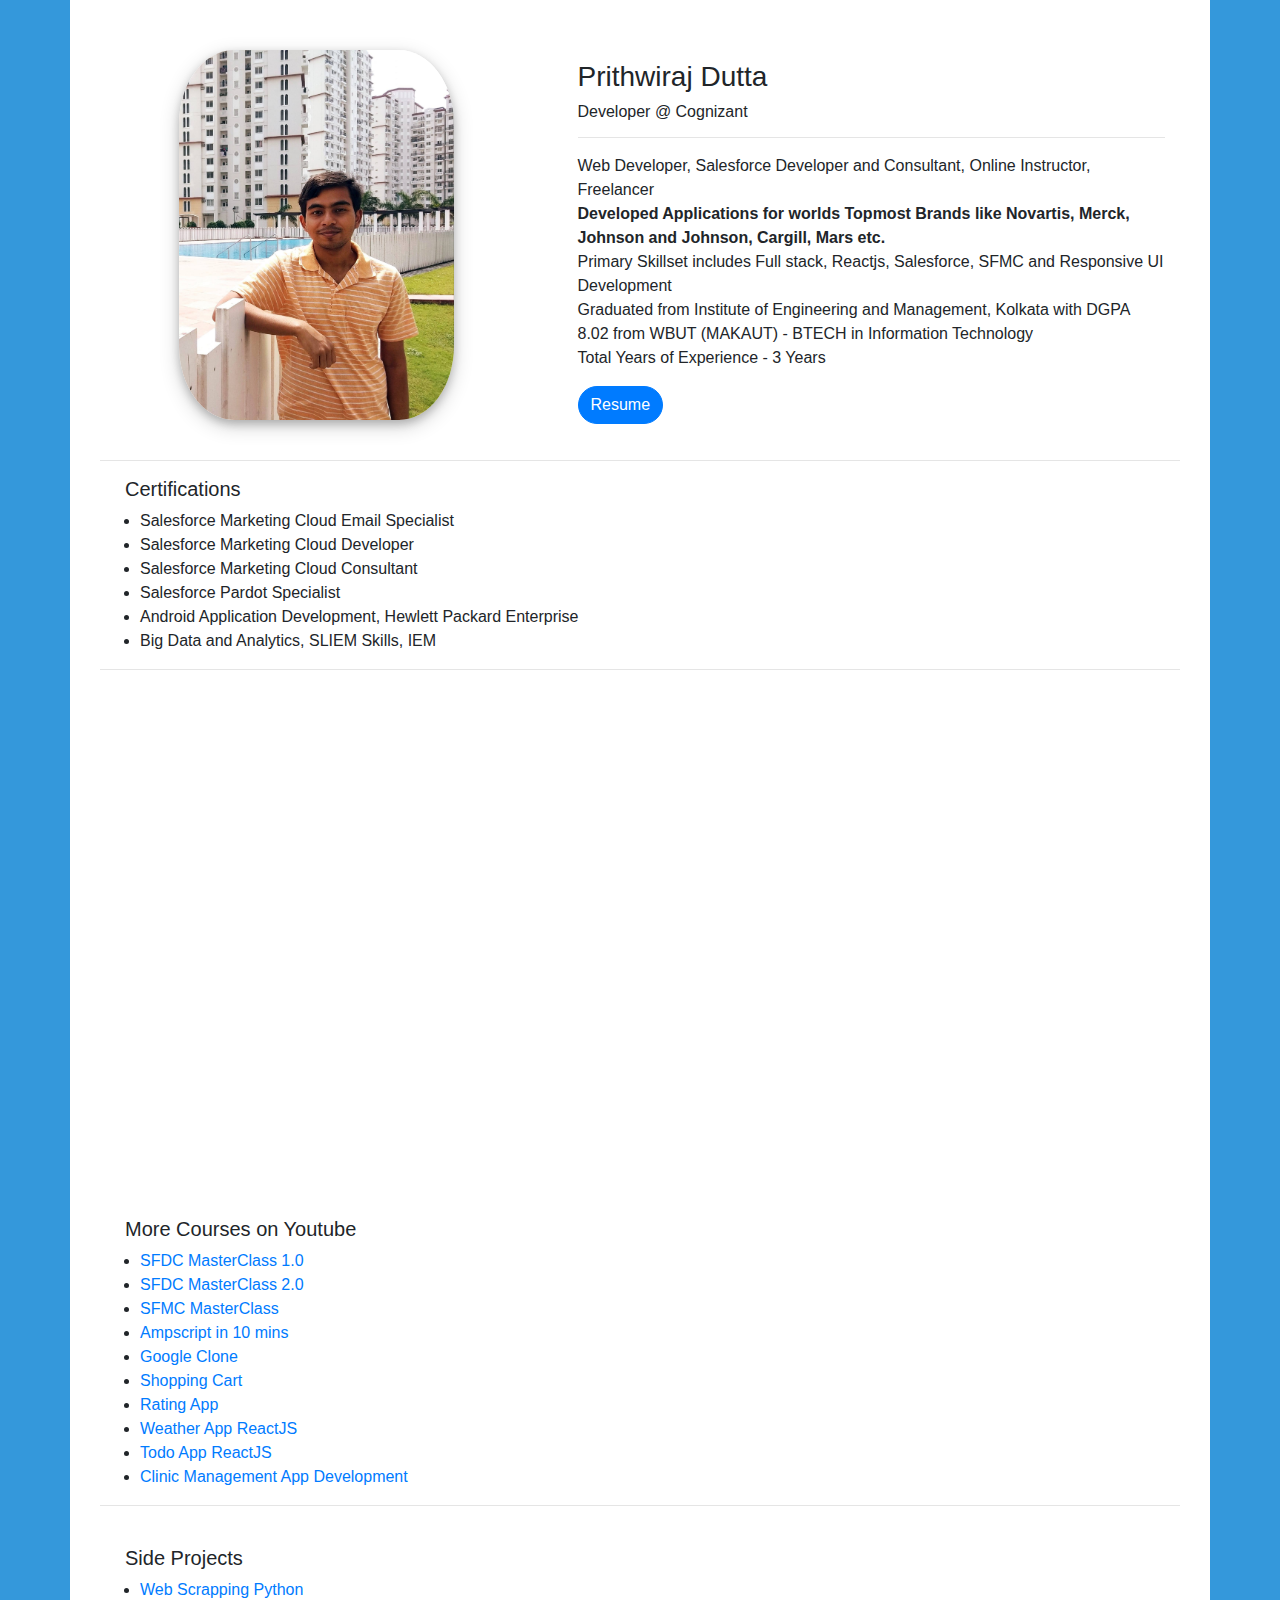
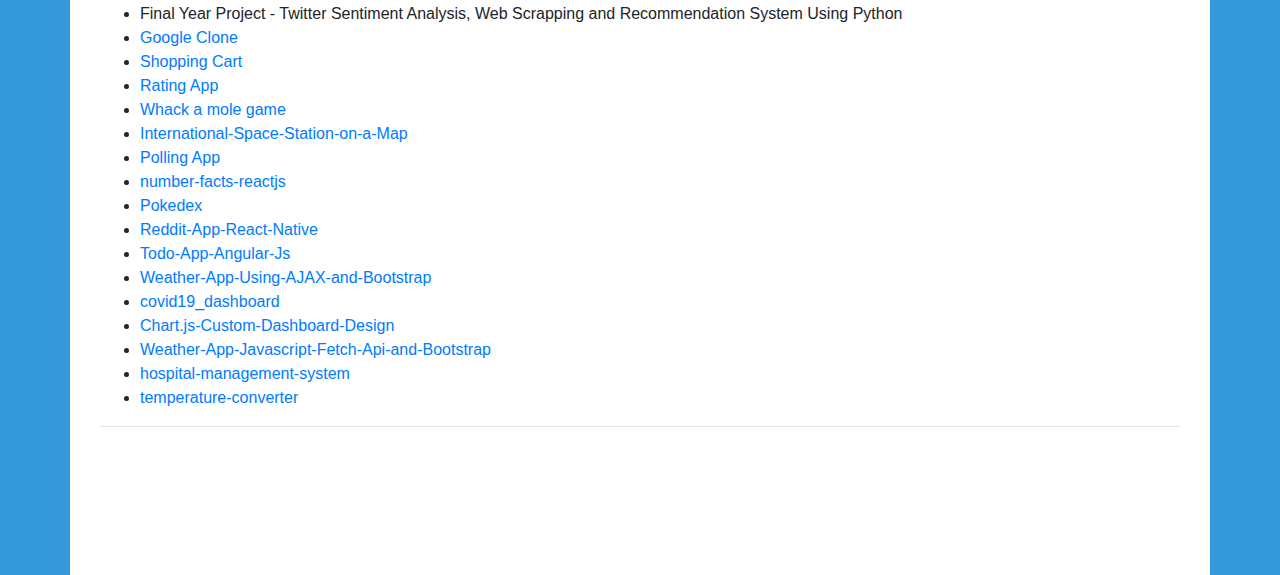
<file: index.html>
<!doctype html>
<html lang="en">
  <head>
    <!-- Required meta tags -->
    <meta charset="utf-8">
    <meta name="viewport" content="width=device-width, initial-scale=1, shrink-to-fit=no">
    <link href="https://cdn.lineicons.com/2.0/LineIcons.css" rel="stylesheet">
    <!-- Bootstrap CSS -->
    <link rel="stylesheet" href="https://stackpath.bootstrapcdn.com/bootstrap/4.5.2/css/bootstrap.min.css" integrity="sha384-JcKb8q3iqJ61gNV9KGb8thSsNjpSL0n8PARn9HuZOnIxN0hoP+VmmDGMN5t9UJ0Z" crossorigin="anonymous">

    <title>Prithwiraj Dutta Portfolio</title>
  </head>
  <body style="background-color:#3498DB;">
        <div class="container" style="background-color:white;padding-top:50px;min-height:1000px;">
            <div class="container">
            <div class="row">
                <div class="col-md-5">
                     <center><img src="images/pd.jpg" style="width:275px;height:370px;border-radius:20%;box-shadow: 0 4px 8px 0 rgba(0, 0, 0, 0.2), 0 6px 20px 0 rgba(0, 0, 0, 0.19);"/><br><br>
                </div>
                <div class="col-md-7">
                   <div class="container" style="margin-top:10px;">
                        <h3>Prithwiraj Dutta</h3>
                        <h6>Developer @ Cognizant</h6><hr>
                        <p>Web Developer, Salesforce Developer and Consultant, Online Instructor, Freelancer<br>
                       <b> Developed Applications for worlds Topmost Brands like Novartis, Merck, Johnson and Johnson, Cargill, Mars etc. </b>
                       <br>Primary Skillset includes Full stack, Reactjs, Salesforce, SFMC and Responsive UI Development<br>
                       Graduated from Institute of Engineering and Management, Kolkata with DGPA 8.02 from WBUT (MAKAUT) - BTECH in Information Technology<br>
                          Total Years of Experience - 3 Years
                          <br>
                        </p>
                     <a href="Prithwiraj.pdf" class="btn btn-primary" style="border-radius:20px;" download>Resume</a>
                   </div>
                </div>
            </div><hr>
        </div>
        <div class="container">
                    <h5 style="margin-left:25px;">Certifications</h5>
                    <ul>
                        <li>Salesforce Marketing Cloud Email Specialist</li>
                        <li>Salesforce Marketing Cloud Developer</li>
                        <li>Salesforce Marketing Cloud Consultant</li>
                        <li>Salesforce Pardot Specialist</li>
                        <li>Android Application Development, Hewlett Packard Enterprise</li>
                        <li>Big Data and Analytics, SLIEM Skills, IEM</li>
                    </ul><hr><br>
        </div>
         <div class="container">
                     <center><iframe width="100%" height="500px" src="https://www.youtube.com/embed/M51u4zWSCYw" frameborder="0" allow="accelerometer; autoplay; clipboard-write; encrypted-media; gyroscope; picture-in-picture" allowfullscreen></iframe></center>
                    <h5 style="margin-left:25px;">More Courses on Youtube</h5>
                    <ul>
                        <li><a href="https://www.youtube.com/watch?v=uFMqptE2nt4&t=531s" target="_blank">SFDC MasterClass 1.0</a></li>
                        <li><a href="https://www.youtube.com/watch?v=U2M9H0iQVKI&t=927s" target="_blank">SFDC MasterClass 2.0</a></li>
                        <li><a href="https://www.youtube.com/watch?v=ea9PuA_zPi4&t=511s" target="_blank">SFMC MasterClass</a></li>
                        <li><a href="https://www.youtube.com/watch?v=dJiZYPUDhoY&t=119s" target="_blank">Ampscript in 10 mins</a></li>
                        <li><a href="https://www.youtube.com/watch?v=NHeYr-IWiQg&t=21s" target="_blank">Google Clone</a></li>
                        <li><a href="https://www.youtube.com/watch?v=B4qk1i6cvBU&t=4s" target="_blank">Shopping Cart</a></li>
                        <li><a href="https://www.youtube.com/watch?v=iAWSxkVl_mw&t=796s" target="_blank">Rating App</a></li>
                        <li><a href="https://www.youtube.com/watch?v=0rkMTYrP9Es&t=651s">Weather App ReactJS</a></li>
                        <li><a href="https://www.youtube.com/watch?v=5yjBirNQrWc">Todo App ReactJS</a></li>
                        <li><a href="https://www.youtube.com/watch?v=8WSwEO90avQ&t=1295s" target="_blank">Clinic Management App Development</a></li>
                    </ul><hr><br>
        </div>
        <div>
         <div class="container">
                    <h5 style="margin-left:25px;">Side Projects</h5>
                    <ul>
                        <li><a href="https://www.youtube.com/watch?v=KFRlMR5PTk4&t=3s">Web Scrapping Python</a></li>
                        <li>Final Year Project - Twitter Sentiment Analysis, Web Scrapping and Recommendation System Using Python</li>
                        <li><a href="https://www.youtube.com/watch?v=NHeYr-IWiQg&t=21s" target="_blank">Google Clone</a></li>
                        <li><a href="https://www.youtube.com/watch?v=B4qk1i6cvBU&t=4s" target="_blank">Shopping Cart</a></li>
                        <li><a href="https://www.youtube.com/watch?v=iAWSxkVl_mw&t=796s" target="_blank">Rating App</a></li>
                        <li><a href="https://www.youtube.com/watch?v=_VnDvesRp7g" target="_blank">Whack a mole game</a></li>
                        <li><a href="https://github.com/prithwirajdutta/International-Space-Station-on-a-Map" target="_blank">International-Space-Station-on-a-Map</a></li>
                        <li><a href="https://github.com/prithwirajdutta/Polling-App" target="_blank">Polling App</a></li>
                        <li><a href="https://github.com/prithwirajdutta/number-facts-reactjs" target="_blank">number-facts-reactjs</a></li>
                        <li><a href="https://github.com/prithwirajdutta/POKEDEX" target="_blank">Pokedex</a></li>
                        <li><a href="https://github.com/prithwirajdutta/Reddit-App-React-Native" target="_blank">Reddit-App-React-Native</a></li>
                        <li><a href="https://github.com/prithwirajdutta/Todo-App-Angular-Js" target="_blank">Todo-App-Angular-Js</a></li>
                        <li><a href="https://github.com/prithwirajdutta/Weather-App-Using-AJAX-and-Bootstrap" target="_blank">Weather-App-Using-AJAX-and-Bootstrap</a></li>
                        <li><a href="https://github.com/prithwirajdutta/covid19_dashboard" target="_blank">covid19_dashboard</a></li>
                        <li><a href="https://github.com/prithwirajdutta/Chart.js-Custom-Dashboard-Design" target="_blank">Chart.js-Custom-Dashboard-Design</a></li>
                        <li><a href="https://github.com/prithwirajdutta/Weather-App-Javascript-Fetch-Api-and-Bootstrap" target="_blank">Weather-App-Javascript-Fetch-Api-and-Bootstrap</a></li>
                        <li><a href="https://github.com/prithwirajdutta/hospital-management-system" target="_blank">hospital-management-system</a></li>
                        <li><a href="https://github.com/prithwirajdutta/temperature-converter" target="_blank">temperature-converter</a></li>
                    </ul><hr><br>
        </div>
        <center><div>
              <a href="https://www.linkedin.com/in/prithwiraj-dutta-8a861a120/" target="_blank" style="font-size:40px;margin:5px;"><i class="lni lni-linkedin"></i></a>
                        <a href="https://www.youtube.com/channel/UCLSxrKkOZdHfh0jVkRwJiYw/videos" style="font-size:40px;margin:5px;" target="_blank"><i class="lni lni-youtube"></i></a>
                        <a href="http://royalsdeck.com/" style="font-size:40px;margin:5px;" target="_blank"><i class="lni lni-website"></i></a>
                        <a href="https://github.com/prithwirajdutta" style="font-size:40px;margin:5px;" target="_blank"><i class="lni lni-github"></i></a>
            </div></center><br><br>
        </div>
   </body>
</html>
</file>
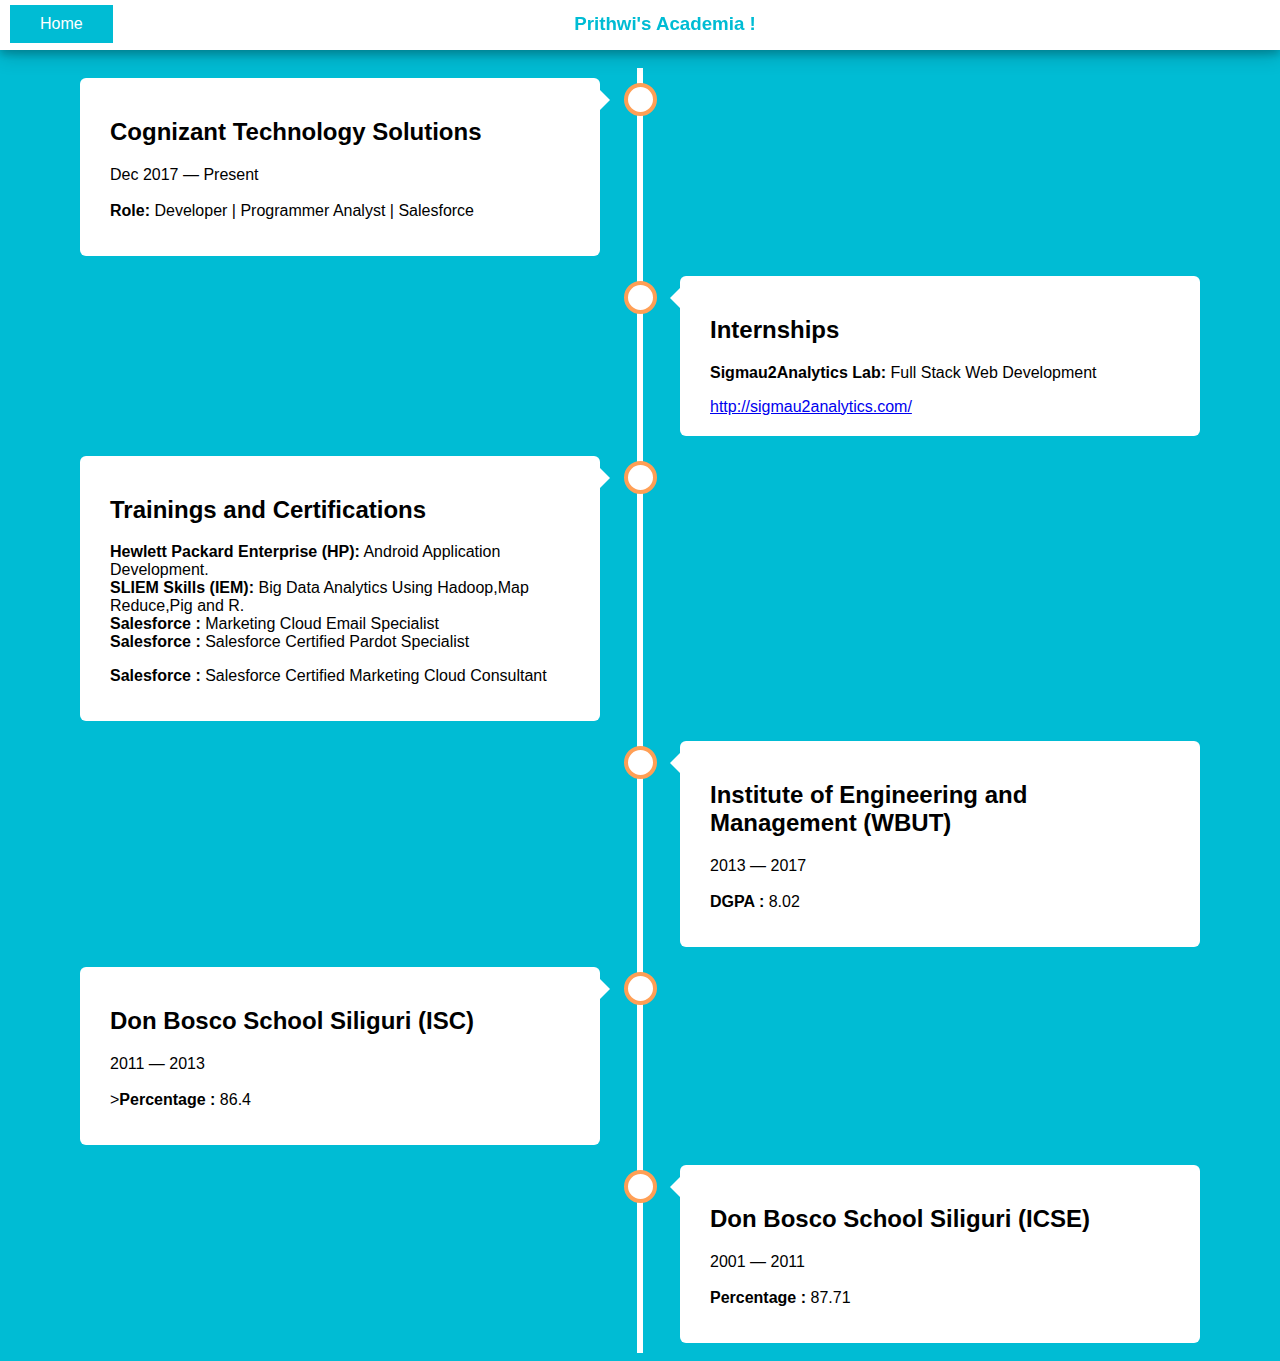
<file: academia.html>
<html>
<head>
    <meta name="viewport" content="width=device-width, initial-scale=1, shrink-to-fit=no">
    <link  rel="stylesheet" href="timeline.css"/>
     <header id="pdheader">
        <center>
            <h3 style="color:#00BCD4;line-height:10px;margin-left:50px;">Prithwi's Academia !</h3>
            <a href="index.html" id="pdhomebtn">Home<a/>
         </center>
    </header>
</head>
<style>
    #pdheader{
        width:100%;
        height:50px;
        background-color: white;
        z-index: 10px;
        position: fixed;
        top: 0px;
        left: 0px;
         box-shadow: 0 4px 8px 0 rgba(0, 0, 0, 0.2), 0 6px 20px 0 rgba(0, 0, 0, 0.19);
    }
  
    body{
        padding-top:60px;
    }
    #pdhomebtn{
        padding:10px 30px;
        background-color: #00BCD4;
        color:white;
        text-decoration: none;
        position: fixed;
        left:10px;
        top:5px;
    }
    #pdhomebtn:hover{
         box-shadow: 0 4px 8px 0 rgba(0, 0, 0, 0.2), 0 6px 20px 0 rgba(0, 0, 0, 0.19);
    }
</style>
<body>
    <div class="timeline">
         <div class="container left">
    <div class="content">
      <h2>Cognizant Technology Solutions</h2>
      <p>Dec 2017 — Present<br><br><b>Role:</b> Developer | Programmer Analyst | Salesforce<br>
    </div>
</div>  
                <div class="container right">
    <div class="content">
      <h2>Internships</h2>
      <p><b>Sigmau2Analytics Lab:</b> Full Stack Web Development</p><a href="http://sigmau2analytics.com/">http://sigmau2analytics.com/</a>
    </div>
  </div>
             <div class="container left">
    <div class="content">
      <h2>Trainings and Certifications</h2>
      <p><b>Hewlett Packard Enterprise (HP):</b> Android Application Development.<br>
        <b>SLIEM Skills (IEM):</b> Big Data Analytics Using Hadoop,Map Reduce,Pig and R.<br>
        <b>Salesforce :</b> Marketing Cloud Email Specialist<br>
        <b>Salesforce :</b> Salesforce Certified Pardot Specialist</p>
        <b>Salesforce :</b> Salesforce Certified Marketing Cloud Consultant</p>
    </div>
  </div>
        <div class="container right">
    <div class="content">
      <h2>Institute of Engineering and Management (WBUT)</h2>
      <p>2013 — 2017<br><br><b>DGPA :</b> 8.02</p>
    </div>
  </div>
               <div class="container left">
    <div class="content">
      <h2>Don Bosco School Siliguri (ISC)</h2>
      <p>2011 — 2013<br><br>><b>Percentage :</b> 86.4</p>
    </div>
  </div>

        <div class="container right">
    <div class="content">
      <h2>Don Bosco School Siliguri (ICSE)</h2>
      <p>2001 — 2011<br><br><b>Percentage :</b> 87.71</p>
    </div>
  </div>
   

   

  </div>
</body>


</html>
</file>
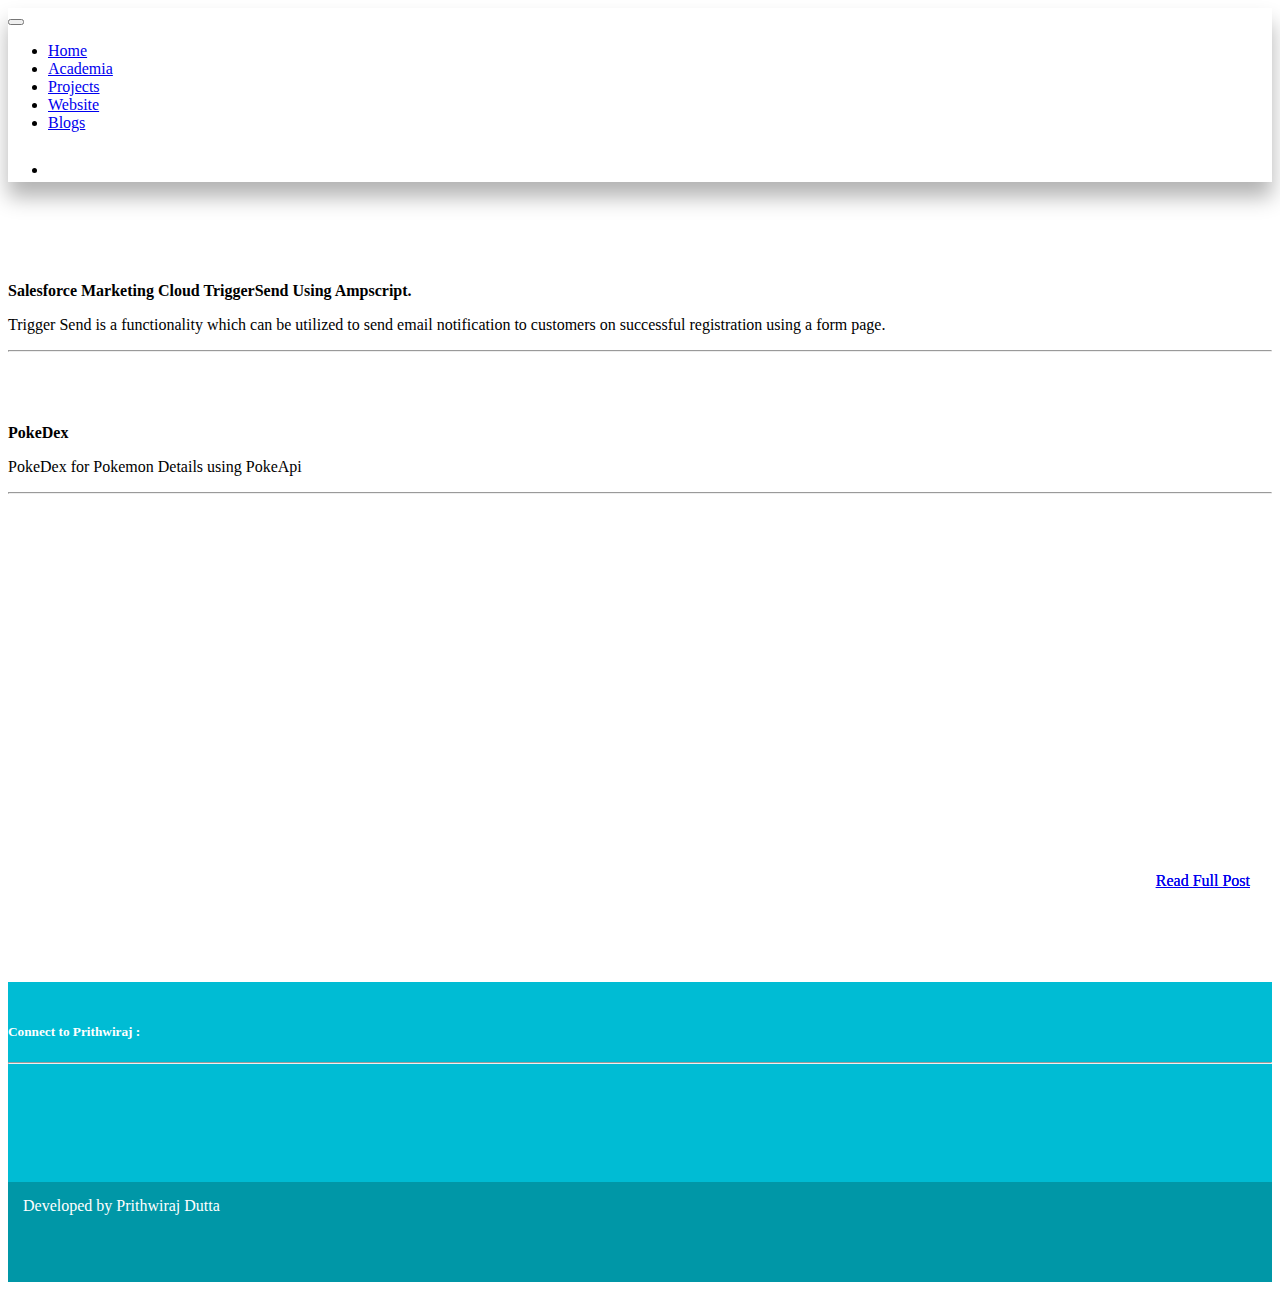
<file: Blogs.html>
<!doctype html>
<html lang="en">
  <head>
    <!-- Required meta tags -->
    <meta charset="utf-8">
    <meta name="viewport" content="width=device-width, initial-scale=1, shrink-to-fit=no">

    <!-- Bootstrap CSS -->
    <link rel="stylesheet" href="https://stackpath.bootstrapcdn.com/bootstrap/4.1.3/css/bootstrap.min.css" integrity="sha384-MCw98/SFnGE8fJT3GXwEOngsV7Zt27NXFoaoApmYm81iuXoPkFOJwJ8ERdknLPMO" crossorigin="anonymous">
      <link rel="stylesheet" href="https://use.fontawesome.com/releases/v5.2.0/css/all.css" integrity="sha384-hWVjflwFxL6sNzntih27bfxkr27PmbbK/iSvJ+a4+0owXq79v+lsFkW54bOGbiDQ" crossorigin="anonymous">
    <title>Prithwiraj Dutta</title>
  </head>
    <style>
        #links{
            color:white;
            text-decoration: none;
        }
        #links:hover{
            color:light-grey;
        }
        #github{
            font-size:30px;
            color:grey;
        }
         #carddata{
    max-width:300px;
    height:420px;
    box-shadow: 0 4px 8px 0 rgba(0, 0, 0, 0.2), 0 6px 20px 0 rgba(0, 0, 0, 0.19);
  }
        #cardbtn{
  position:absolute;
  bottom:40px;
  right:60px;
  border-radius:0px;
}
#cardbtn:hover{
  box-shadow: 0 4px 8px 0 rgba(0, 0, 0, 0.2), 0 6px 20px 0 rgba(0, 0, 0, 0.19);
}

    </style>
  <body>
    <nav class="navbar navbar-expand-lg navbar-light bg-light fixed-top" style="box-shadow: 0 15px 20px rgba(0, 0, 0, 0.3);" >
<!--  <a class="navbar-brand" href="#">Navbar</a>-->
  <button class="navbar-toggler" type="button" data-toggle="collapse" data-target="#navbarSupportedContent" aria-controls="navbarSupportedContent" aria-expanded="false" aria-label="Toggle navigation">
    <span class="navbar-toggler-icon"></span>
  </button>

  <div class="collapse navbar-collapse" id="navbarSupportedContent">
    <ul class="navbar-nav mr-auto">
      <li class="nav-item">
        <a class="nav-link" href="index.html">Home</a>
      </li>
      <li class="nav-item">
        <a class="nav-link" href="academia.html">Academia</a>
      </li>
      <li class="nav-item">
        <a class="nav-link" href="projects.html">Projects</a>
      </li>
      <li class="nav-item">
        <a class="nav-link" href="http://prithwilife.com/" target="_blank">Website</a>
      </li>
      <li class="nav-item">
        <a class="nav-link" href="#" target="_blank">Blogs</a>
      </li>
      <!-- <li class="nav-item dropdown">
        <a class="nav-link dropdown-toggle" href="#" id="navbarDropdown" role="button" data-toggle="dropdown" aria-haspopup="true" aria-expanded="false">
          Dropdown
        </a>
        <div class="dropdown-menu" aria-labelledby="navbarDropdown">
          <a class="dropdown-item" href="#">Action</a>
          <a class="dropdown-item" href="#">Another action</a>
          <div class="dropdown-divider"></div>
          <a class="dropdown-item" href="#">Something else here</a>
        </div>
      </li> -->
    </ul>
     <ul class="navbar-nav ml-auto">
      <li class="nav-item">
<!--        <a href="https://github.com/prithwirajdutta" id="github" target="_blank"><i class="fab fa-github-square"></i></a>-->
          <a href="https://github.com/prithwirajdutta" id="github" target="_blank"><i class="fab fa-github-alt"></i></a>
      </li>
      </ul>
  </div>
</nav>

<!-- blog content -->

<div class="container" style="min-height:700px;margin-top:100px;">
    <div class="card">
        <div style="width:100%;background-color:#0097A7;"><h2 style="color:white;margin:10px;"><i class="fab fa-salesforce"></i></h2></div>
        <div class="card-body">
            <b>Salesforce Marketing Cloud TriggerSend Using Ampscript.</b><br>
        <p>Trigger Send is a functionality which can be utilized to send email notification to customers on successful registration using a form page.</p><hr><br>
        <a href="blogs/triggersend_ampscript.html" style="position:absolute;right:30px;bottom:10px;" class="btn btn-info">Read Full Post</a>

        </div><br>
        </div>
	<br>
	<div class="card">
        <div style="width:100%;background-color:#0097A7;"><h2 style="color:white;margin:10px;"><i class="fab fa-js-square"></i></h2></div>
        <div class="card-body">
            <b>PokeDex</b><br>
        <p>PokeDex for Pokemon Details using PokeApi</p><hr><br>
        <a href="blogs/pokedex.html" style="position:absolute;right:30px;bottom:10px;" class="btn btn-info">Read Full Post</a>

        </div><br>
        </div><br>
</div>

  <!--************Footer***************-->
<footer style="min-height:200px;background-color:#00BCD4;color:white;">
	<div class="container-fluid" style="padding-top:20px;">
	<div class="row">
		<div class="col-md-1"></div>
		<div class="col-md-3">
			<h5>Connect to Prithwiraj :</h5>
		<h1 id="social">
			<a href="https://www.facebook.com/prithwiraj.dutta.900" id="links" target="_blank"><i class="fab fa-facebook-square"></i></a>
			<a href="https://www.linkedin.com/in/prithwiraj-dutta-8a861a120/" id="links" target="_blank"><i class="fab fa-linkedin"></i></a>
			<a href="https://www.youtube.com/channel/UCLSxrKkOZdHfh0jVkRwJiYw" id="links"  target="_blank"><i class="fab fa-youtube-square"></i></a>
            <a href="#" id="links" target="_blank"><i class="fas fa-at"></i></a>
            <a href="#" id="links" target="_blank"><i class="fab fa-skype"></i></a>
		</h1>
		<hr>
		</div>
        <div class="col-md-3"></div>
		<div class="col-md-5">
      </div>
	</div>
</div>
</footer>
<footer style="height:70px;background-color:#0097A7;color:white;padding:15px;">
	<div class="row">
		<div class="col-md-8">Developed by Prithwiraj Dutta</div>
		<div class="col-md-4">
	</div>
</footer>
    <!-- Optional JavaScript -->
    <!-- jQuery first, then Popper.js, then Bootstrap JS -->
    <link rel="stylesheet" href="https://use.fontawesome.com/releases/v5.8.1/css/all.css" integrity="sha384-50oBUHEmvpQ+1lW4y57PTFmhCaXp0ML5d60M1M7uH2+nqUivzIebhndOJK28anvf" crossorigin="anonymous">
    <script src="https://code.jquery.com/jquery-3.3.1.slim.min.js" integrity="sha384-q8i/X+965DzO0rT7abK41JStQIAqVgRVzpbzo5smXKp4YfRvH+8abtTE1Pi6jizo" crossorigin="anonymous"></script>
    <script src="https://cdnjs.cloudflare.com/ajax/libs/popper.js/1.14.3/umd/popper.min.js" integrity="sha384-ZMP7rVo3mIykV+2+9J3UJ46jBk0WLaUAdn689aCwoqbBJiSnjAK/l8WvCWPIPm49" crossorigin="anonymous"></script>
    <script src="https://stackpath.bootstrapcdn.com/bootstrap/4.1.3/js/bootstrap.min.js" integrity="sha384-ChfqqxuZUCnJSK3+MXmPNIyE6ZbWh2IMqE241rYiqJxyMiZ6OW/JmZQ5stwEULTy" crossorigin="anonymous"></script>
  </body>
</html>
</file>
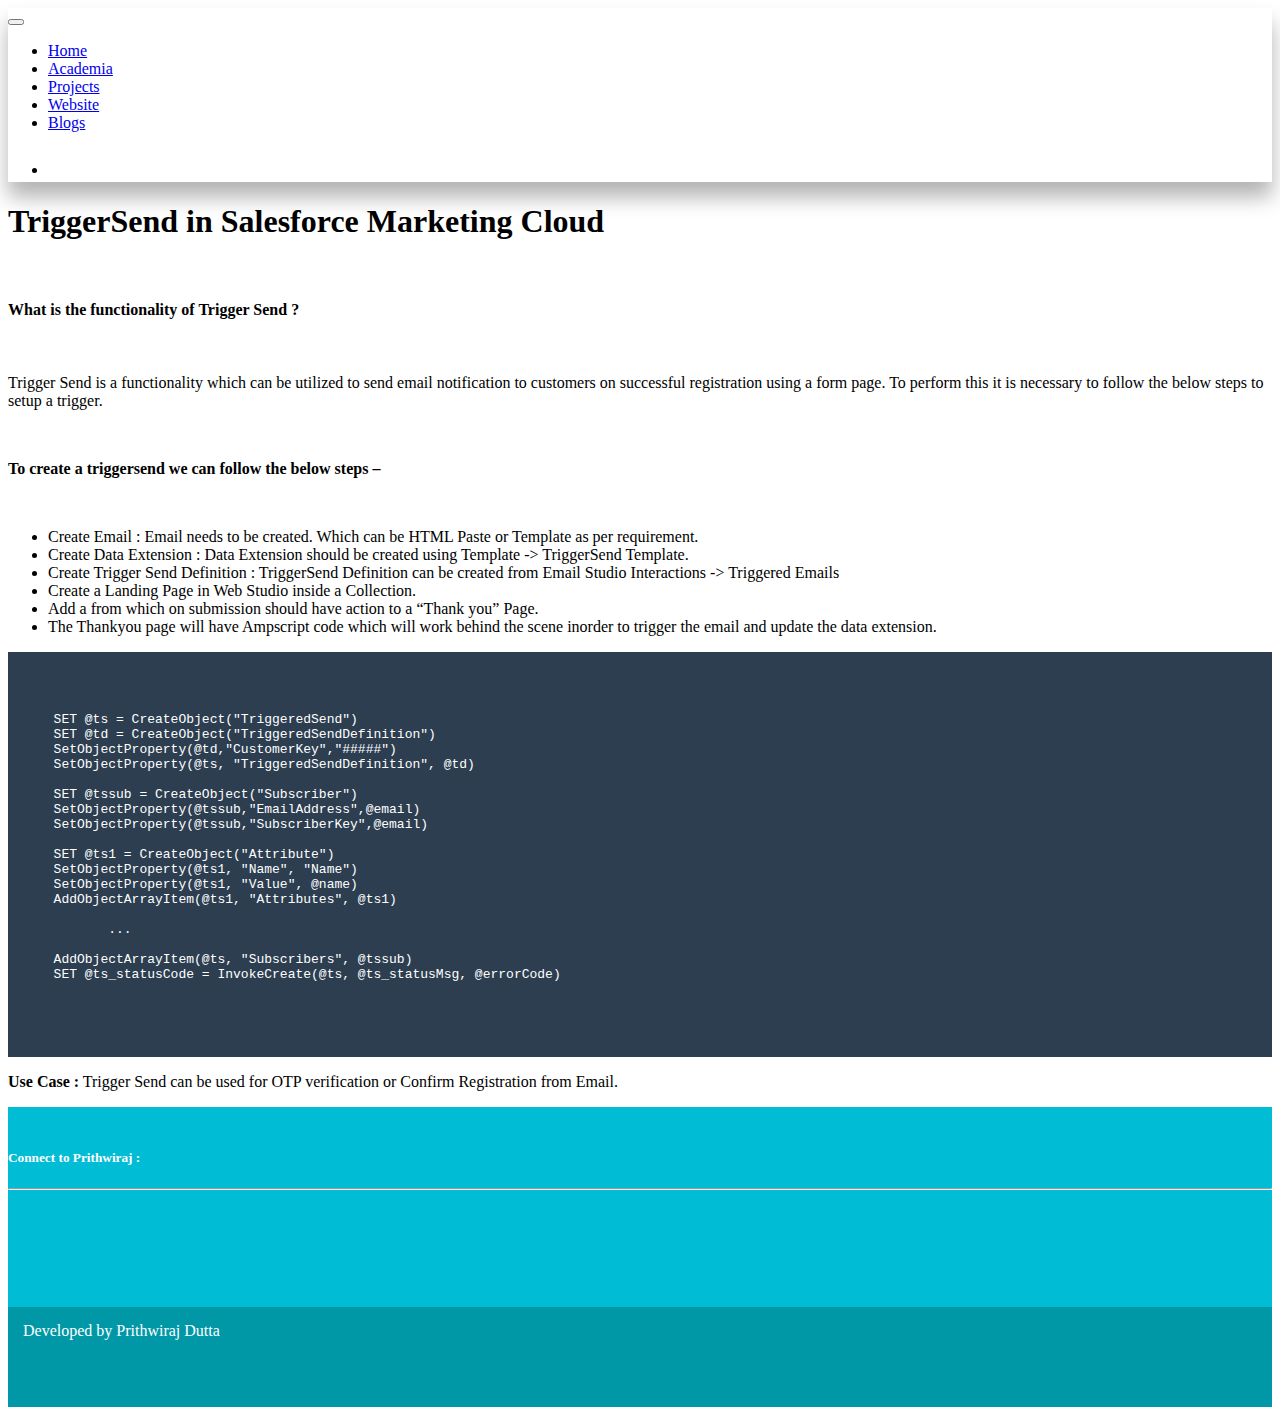
<file: blogs/triggersend_ampscript.html>
<!doctype html>
<html lang="en">
  <head>
    <!-- Required meta tags -->
    <meta charset="utf-8">
    <meta name="viewport" content="width=device-width, initial-scale=1, shrink-to-fit=no">

    <!-- Bootstrap CSS -->
    <link rel="stylesheet" href="https://stackpath.bootstrapcdn.com/bootstrap/4.1.3/css/bootstrap.min.css" integrity="sha384-MCw98/SFnGE8fJT3GXwEOngsV7Zt27NXFoaoApmYm81iuXoPkFOJwJ8ERdknLPMO" crossorigin="anonymous">
      <link rel="stylesheet" href="https://use.fontawesome.com/releases/v5.2.0/css/all.css" integrity="sha384-hWVjflwFxL6sNzntih27bfxkr27PmbbK/iSvJ+a4+0owXq79v+lsFkW54bOGbiDQ" crossorigin="anonymous">
    <title>Prithwiraj Dutta</title>
  </head>
    <style>
        #links{
            color:white;
            text-decoration: none;
        }
        #links:hover{
            color:light-grey;
        }
        #github{
            font-size:30px;
            color:grey;
        }
         #carddata{
    max-width:300px;
    height:420px;
    box-shadow: 0 4px 8px 0 rgba(0, 0, 0, 0.2), 0 6px 20px 0 rgba(0, 0, 0, 0.19);
  }
        #cardbtn{
  position:absolute;
  bottom:40px;
  right:60px;
  border-radius:0px;
}
#cardbtn:hover{
  box-shadow: 0 4px 8px 0 rgba(0, 0, 0, 0.2), 0 6px 20px 0 rgba(0, 0, 0, 0.19);
}
xmp{
    padding:30px;
    background-color:#2C3E50;
    color:white;
}
    </style>
  <body>
    <nav class="navbar navbar-expand-lg navbar-light bg-light fixed-top" style="box-shadow: 0 15px 20px rgba(0, 0, 0, 0.3);" >
<!--  <a class="navbar-brand" href="#">Navbar</a>-->
  <button class="navbar-toggler" type="button" data-toggle="collapse" data-target="#navbarSupportedContent" aria-controls="navbarSupportedContent" aria-expanded="false" aria-label="Toggle navigation">
    <span class="navbar-toggler-icon"></span>
  </button>

  <div class="collapse navbar-collapse" id="navbarSupportedContent">
    <ul class="navbar-nav mr-auto">
      <li class="nav-item">
        <a class="nav-link" href="../index.html">Home</a>
      </li>
      <li class="nav-item">
        <a class="nav-link" href="../academia.html">Academia</a>
      </li>
      <li class="nav-item">
        <a class="nav-link" href="../projects.html">Projects</a>
      </li>
      <li class="nav-item">
        <a class="nav-link" href="http://prithwilife.com/" target="_blank">Website</a>
      </li>
      <li class="nav-item">
        <a class="nav-link" href="../Blogs.html" target="_blank">Blogs</a>
      </li>
      <!-- <li class="nav-item dropdown">
        <a class="nav-link dropdown-toggle" href="#" id="navbarDropdown" role="button" data-toggle="dropdown" aria-haspopup="true" aria-expanded="false">
          Dropdown
        </a>
        <div class="dropdown-menu" aria-labelledby="navbarDropdown">
          <a class="dropdown-item" href="#">Action</a>
          <a class="dropdown-item" href="#">Another action</a>
          <div class="dropdown-divider"></div>
          <a class="dropdown-item" href="#">Something else here</a>
        </div>
      </li> -->
    </ul>
     <ul class="navbar-nav ml-auto">
      <li class="nav-item">
<!--        <a href="https://github.com/prithwirajdutta" id="github" target="_blank"><i class="fab fa-github-square"></i></a>-->
          <a href="https://github.com/prithwirajdutta" id="github" target="_blank"><i class="fab fa-github-alt"></i></a>
      </li>
      </ul>
  </div>
</nav>

<!-- blog content -->

<div class="container" style="min-height:700px;">
        <h1>TriggerSend in Salesforce Marketing Cloud</h1><br>
        <h4>What is the functionality of Trigger Send ?</h4><br>
        <p>Trigger Send is a functionality which can be utilized to send email notification to customers on successful registration using a form page. To perform this it is necessary to follow the below steps to setup a trigger. </p>
        <br>
        <p><b>To create a triggersend we can follow the below steps –</b></p>
        <br>
        <ul>
            <li>Create Email : Email needs to be created. Which can be HTML Paste or Template as per requirement.</li>
            <li>Create Data Extension : Data Extension should be created using Template -> TriggerSend Template.</li>
            <li>Create Trigger Send Definition : TriggerSend Definition can be created from Email Studio Interactions -> Triggered Emails</li>
            <li>Create a Landing Page in Web Studio inside a Collection.</li>
            <li>Add a from which on submission should have action to a “Thank you” Page.</li>
            <li>The Thankyou page will have Ampscript code which will work behind the scene inorder to trigger the email and update the data extension.</li>
        </ul>
        <xmp>

  SET @ts = CreateObject("TriggeredSend")  
  SET @td = CreateObject("TriggeredSendDefinition")  
  SetObjectProperty(@td,"CustomerKey","#####")  
  SetObjectProperty(@ts, "TriggeredSendDefinition", @td)
  
  SET @tssub = CreateObject("Subscriber")
  SetObjectProperty(@tssub,"EmailAddress",@email)
  SetObjectProperty(@tssub,"SubscriberKey",@email)
  
  SET @ts1 = CreateObject("Attribute")
  SetObjectProperty(@ts1, "Name", "Name")
  SetObjectProperty(@ts1, "Value", @name)
  AddObjectArrayItem(@ts1, "Attributes", @ts1)
  
	 ...
	  
  AddObjectArrayItem(@ts, "Subscribers", @tssub)
  SET @ts_statusCode = InvokeCreate(@ts, @ts_statusMsg, @errorCode)

        
        </xmp>
        <p><b>Use Case :</b>  Trigger Send can be used for OTP verification or Confirm Registration from Email.</p>
</div>

  <!--************Footer***************-->
<footer style="min-height:200px;background-color:#00BCD4;color:white;">
	<div class="container-fluid" style="padding-top:20px;">
	<div class="row">
		<div class="col-md-1"></div>
		<div class="col-md-3">
			<h5>Connect to Prithwiraj :</h5>
		<h1 id="social">
			<a href="https://www.facebook.com/prithwiraj.dutta.900" id="links" target="_blank"><i class="fab fa-facebook-square"></i></a>
			<a href="https://www.linkedin.com/in/prithwiraj-dutta-8a861a120/" id="links" target="_blank"><i class="fab fa-linkedin"></i></a>
			<a href="https://www.youtube.com/channel/UCLSxrKkOZdHfh0jVkRwJiYw" id="links"  target="_blank"><i class="fab fa-youtube-square"></i></a>
            <a href="#" id="links" target="_blank"><i class="fas fa-at"></i></a>
            <a href="#" id="links" target="_blank"><i class="fab fa-skype"></i></a>
		</h1>
		<hr>
		</div>
        <div class="col-md-3"></div>
		<div class="col-md-5">
      </div>
	</div>
</div>
</footer>
<footer style="height:70px;background-color:#0097A7;color:white;padding:15px;">
	<div class="row">
		<div class="col-md-8">Developed by Prithwiraj Dutta</div>
		<div class="col-md-4">
	</div>
</footer>
    <!-- Optional JavaScript -->
    <!-- jQuery first, then Popper.js, then Bootstrap JS -->
    <script src="https://code.jquery.com/jquery-3.3.1.slim.min.js" integrity="sha384-q8i/X+965DzO0rT7abK41JStQIAqVgRVzpbzo5smXKp4YfRvH+8abtTE1Pi6jizo" crossorigin="anonymous"></script>
    <script src="https://cdnjs.cloudflare.com/ajax/libs/popper.js/1.14.3/umd/popper.min.js" integrity="sha384-ZMP7rVo3mIykV+2+9J3UJ46jBk0WLaUAdn689aCwoqbBJiSnjAK/l8WvCWPIPm49" crossorigin="anonymous"></script>
    <script src="https://stackpath.bootstrapcdn.com/bootstrap/4.1.3/js/bootstrap.min.js" integrity="sha384-ChfqqxuZUCnJSK3+MXmPNIyE6ZbWh2IMqE241rYiqJxyMiZ6OW/JmZQ5stwEULTy" crossorigin="anonymous"></script>
  </body>
</html>
</file>
<file: timeline.css>
* {
  box-sizing: border-box;
}

/* Set a background color */
body {
 /* background-color: #474e5d;*/
   background-color:  #00BCD4;
  font-family: Helvetica, sans-serif;
}

/* The actual timeline (the vertical ruler) */
.timeline {
z-index: -5;
  position: relative;
  max-width: 1200px;
  margin: 0 auto;
}

/* The actual timeline (the vertical ruler) */
.timeline::after {
  content: '';
  position: absolute;
  width: 6px;
  background-color: white;
  top: 0;
  bottom: 0;
  left: 50%;
  margin-left: -3px;
}

/* Container around content */
.container {
  padding: 10px 40px;
  position: relative;
  background-color: inherit;
  width: 50%;
}

/* The circles on the timeline */
.container::after {
  content: '';
  position: absolute;
  width: 25px;
  height: 25px;
  right: -17px;
  background-color: white;
  border: 4px solid #FF9F55;
  top: 15px;
  border-radius: 50%;
  z-index: 1;
}

/* Place the container to the left */
.left {
  left: 0;
}

/* Place the container to the right */
.right {
  left: 50%;
}

/* Add arrows to the left container (pointing right) */
.left::before {
  content: " ";
  height: 0;
  position: absolute;
  top: 22px;
  width: 0;
  z-index: 1;
  right: 30px;
  border: medium solid white;
  border-width: 10px 0 10px 10px;
  border-color: transparent transparent transparent white;
}

/* Add arrows to the right container (pointing left) */
.right::before {
  content: " ";
  height: 0;
  position: absolute;
  top: 22px;
  width: 0;
  z-index: 1;
  left: 30px;
  border: medium solid white;
  border-width: 10px 10px 10px 0;
  border-color: transparent white transparent transparent;
}

/* Fix the circle for containers on the right side */
.right::after {
  left: -16px;
}

/* The actual content */
.content {
  padding: 20px 30px;
  background-color: white;
  position: relative;
  border-radius: 6px;
}

/* Media queries - Responsive timeline on screens less than 600px wide */
@media screen and (max-width: 600px) {
/* Place the timelime to the left */
  .timeline::after {
    left: 31px;
  }

/* Full-width containers */
  .container {
    width: 100%;
    padding-left: 70px;
    padding-right: 25px;
  }

/* Make sure that all arrows are pointing leftwards */
  .container::before {
    left: 60px;
    border: medium solid white;
    border-width: 10px 10px 10px 0;
    border-color: transparent white transparent transparent;
  }

/* Make sure all circles are at the same spot */
  .left::after, .right::after {
    left: 15px;
  }

/* Make all right containers behave like the left ones */
  .right {
    left: 0%;
  }
}
</file>
